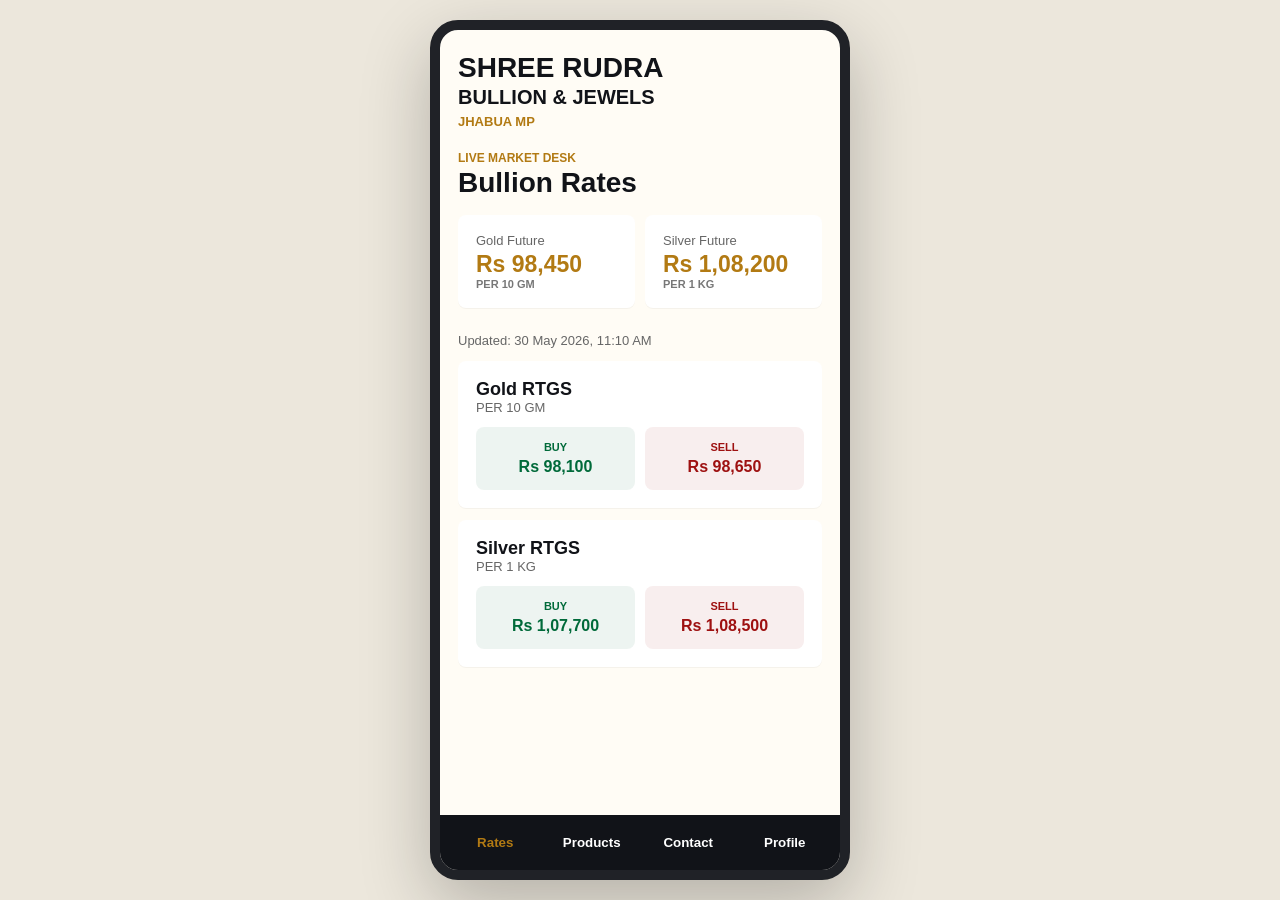
<file: android-app/app-preview.html>
<!doctype html>
<html lang="en">
<head>
  <meta charset="utf-8">
  <meta name="viewport" content="width=device-width, initial-scale=1">
  <title>Shree Rudra Bullion App Preview</title>
  <style>
    :root {
      --gold: #b27a13;
      --dark: #111318;
      --surface: #fffcf5;
      --line: #e8d8b5;
      --green: #006a3a;
      --red: #9e1111;
    }
    * { box-sizing: border-box; }
    body {
      margin: 0;
      min-height: 100vh;
      display: grid;
      place-items: center;
      background: #ece7dc;
      font-family: Arial, Helvetica, sans-serif;
      color: var(--dark);
    }
    .phone {
      width: min(420px, 100vw);
      height: min(860px, 100vh);
      background: var(--surface);
      border: 10px solid #202227;
      border-radius: 28px;
      overflow: hidden;
      box-shadow: 0 24px 70px rgba(0,0,0,.24);
      display: flex;
      flex-direction: column;
    }
    .screen {
      flex: 1;
      overflow: auto;
      padding: 24px 18px 92px;
    }
    .brand h1, .brand h2, .brand p { margin: 0; }
    .brand h1 { font-size: 28px; line-height: 1; font-weight: 900; }
    .brand h2 { font-size: 20px; margin-top: 4px; }
    .brand p { color: var(--gold); font-size: 13px; font-weight: 800; margin-top: 5px; }
    .eyebrow { margin-top: 22px; color: var(--gold); font-weight: 800; font-size: 12px; }
    h3 { margin: 3px 0 16px; font-size: 28px; line-height: 1.1; }
    .card {
      background: white;
      border-radius: 8px;
      padding: 18px;
      margin-bottom: 12px;
      box-shadow: 0 1px 0 rgba(0,0,0,.04);
    }
    .grid { display: grid; grid-template-columns: 1fr 1fr; gap: 10px; }
    .muted { color: #666; font-size: 13px; }
    .price { color: var(--gold); font-weight: 900; font-size: 23px; margin-top: 3px; }
    .unit { color: #777; font-size: 11px; font-weight: 800; }
    .rate-title { font-size: 18px; font-weight: 900; }
    .rate-boxes { display: grid; grid-template-columns: 1fr 1fr; gap: 10px; margin-top: 12px; }
    .rate-box {
      border-radius: 8px;
      padding: 14px 8px;
      text-align: center;
      font-weight: 900;
    }
    .buy { color: var(--green); background: rgba(0,106,58,.07); }
    .sell { color: var(--red); background: rgba(158,17,17,.07); }
    .rate-box span { display: block; font-size: 11px; margin-bottom: 5px; }
    .product-img {
      width: 100%;
      aspect-ratio: 1.35;
      border-radius: 8px;
      background:
        radial-gradient(circle at 35% 30%, #ffe7a0, transparent 34%),
        linear-gradient(135deg, #7c4f0b, #d8ad4f 58%, #fff0b8);
      margin-bottom: 12px;
    }
    .field {
      width: 100%;
      border: 1px solid #cfc7b8;
      border-radius: 6px;
      padding: 14px 12px;
      margin: 0 0 12px;
      background: white;
      color: #555;
    }
    .primary {
      width: 100%;
      height: 52px;
      border: 0;
      border-radius: 24px;
      background: var(--gold);
      color: white;
      font-weight: 900;
      font-size: 15px;
    }
    .link-btn {
      border: 0;
      background: transparent;
      color: var(--gold);
      font-weight: 800;
      padding: 14px 0 0;
    }
    .bottom {
      display: grid;
      grid-template-columns: repeat(4, 1fr);
      gap: 2px;
      background: var(--dark);
      padding: 8px;
    }
    .bottom button {
      border: 0;
      background: transparent;
      color: white;
      font-weight: 800;
      padding: 12px 2px;
    }
    .bottom button.active { color: var(--gold); }
    .view { display: none; }
    .view.active { display: block; }
    .auth-toggle { display: none; }
  </style>
</head>
<body>
  <main class="phone">
    <section class="screen">
      <div class="brand">
        <h1>SHREE RUDRA</h1>
        <h2>BULLION & JEWELS</h2>
        <p>JHABUA MP</p>
      </div>

      <div id="rates" class="view active">
        <div class="eyebrow">LIVE MARKET DESK</div>
        <h3>Bullion Rates</h3>
        <div class="grid">
          <div class="card">
            <div class="muted">Gold Future</div>
            <div class="price">Rs 98,450</div>
            <div class="unit">PER 10 GM</div>
          </div>
          <div class="card">
            <div class="muted">Silver Future</div>
            <div class="price">Rs 1,08,200</div>
            <div class="unit">PER 1 KG</div>
          </div>
        </div>
        <p class="muted">Updated: 30 May 2026, 11:10 AM</p>
        <div class="card">
          <div class="rate-title">Gold RTGS</div>
          <div class="muted">PER 10 GM</div>
          <div class="rate-boxes">
            <div class="rate-box buy"><span>BUY</span>Rs 98,100</div>
            <div class="rate-box sell"><span>SELL</span>Rs 98,650</div>
          </div>
        </div>
        <div class="card">
          <div class="rate-title">Silver RTGS</div>
          <div class="muted">PER 1 KG</div>
          <div class="rate-boxes">
            <div class="rate-box buy"><span>BUY</span>Rs 1,07,700</div>
            <div class="rate-box sell"><span>SELL</span>Rs 1,08,500</div>
          </div>
        </div>
      </div>

      <div id="products" class="view">
        <div class="eyebrow">PRODUCTS</div>
        <h3>Bullion & Jewellery</h3>
        <div class="card">
          <div class="product-img"></div>
          <div class="rate-title">Gold Bar 24K</div>
          <div class="muted">Gold  999</div>
          <div class="price">Rs 98,450.00</div>
        </div>
        <div class="card">
          <div class="product-img"></div>
          <div class="rate-title">Silver Coin</div>
          <div class="muted">Silver  999</div>
          <div class="price">Rs 10,820.00</div>
        </div>
      </div>

      <div id="contact" class="view">
        <div class="eyebrow">CONTACT</div>
        <h3>Bullion Desk</h3>
        <div class="card">
          <strong>Phone</strong>
          <p>+91 90394 91009</p>
          <strong>Email</strong>
          <p>info@shreerudrabullion.com</p>
          <strong>Address</strong>
          <p>Jhabua, Madhya Pradesh</p>
        </div>
      </div>

      <div id="profile" class="view">
        <div class="eyebrow">PROFILE</div>
        <h3>Demo Account</h3>
        <div class="card">
          <strong>Mobile</strong>
          <p>9993098691</p>
          <button class="primary">Logout</button>
        </div>
      </div>

      <div id="login" class="view">
        <h3 style="margin-top:28px">Login</h3>
        <div class="card">
          <div class="field">Mobile number</div>
          <div class="field">Password</div>
          <button class="primary">Login</button>
          <button class="link-btn" onclick="show('signup')">Create access request</button>
        </div>
      </div>

      <div id="signup" class="view">
        <h3 style="margin-top:28px">Signup Request</h3>
        <div class="card">
          <div class="field">Full name</div>
          <div class="field">Mobile number</div>
          <div class="field">Password</div>
          <div class="field">City</div>
          <button class="primary">Send Request</button>
          <button class="link-btn" onclick="show('login')">Back to login</button>
        </div>
      </div>
    </section>
    <nav class="bottom">
      <button class="active" onclick="show('rates', this)">Rates</button>
      <button onclick="show('products', this)">Products</button>
      <button onclick="show('contact', this)">Contact</button>
      <button onclick="show('profile', this)">Profile</button>
    </nav>
  </main>
  <script>
    function show(id, button) {
      document.querySelectorAll('.view').forEach(view => view.classList.remove('active'));
      document.getElementById(id).classList.add('active');
      if (button) {
        document.querySelectorAll('.bottom button').forEach(btn => btn.classList.remove('active'));
        button.classList.add('active');
      }
    }
  </script>
</body>
</html>
</file>
